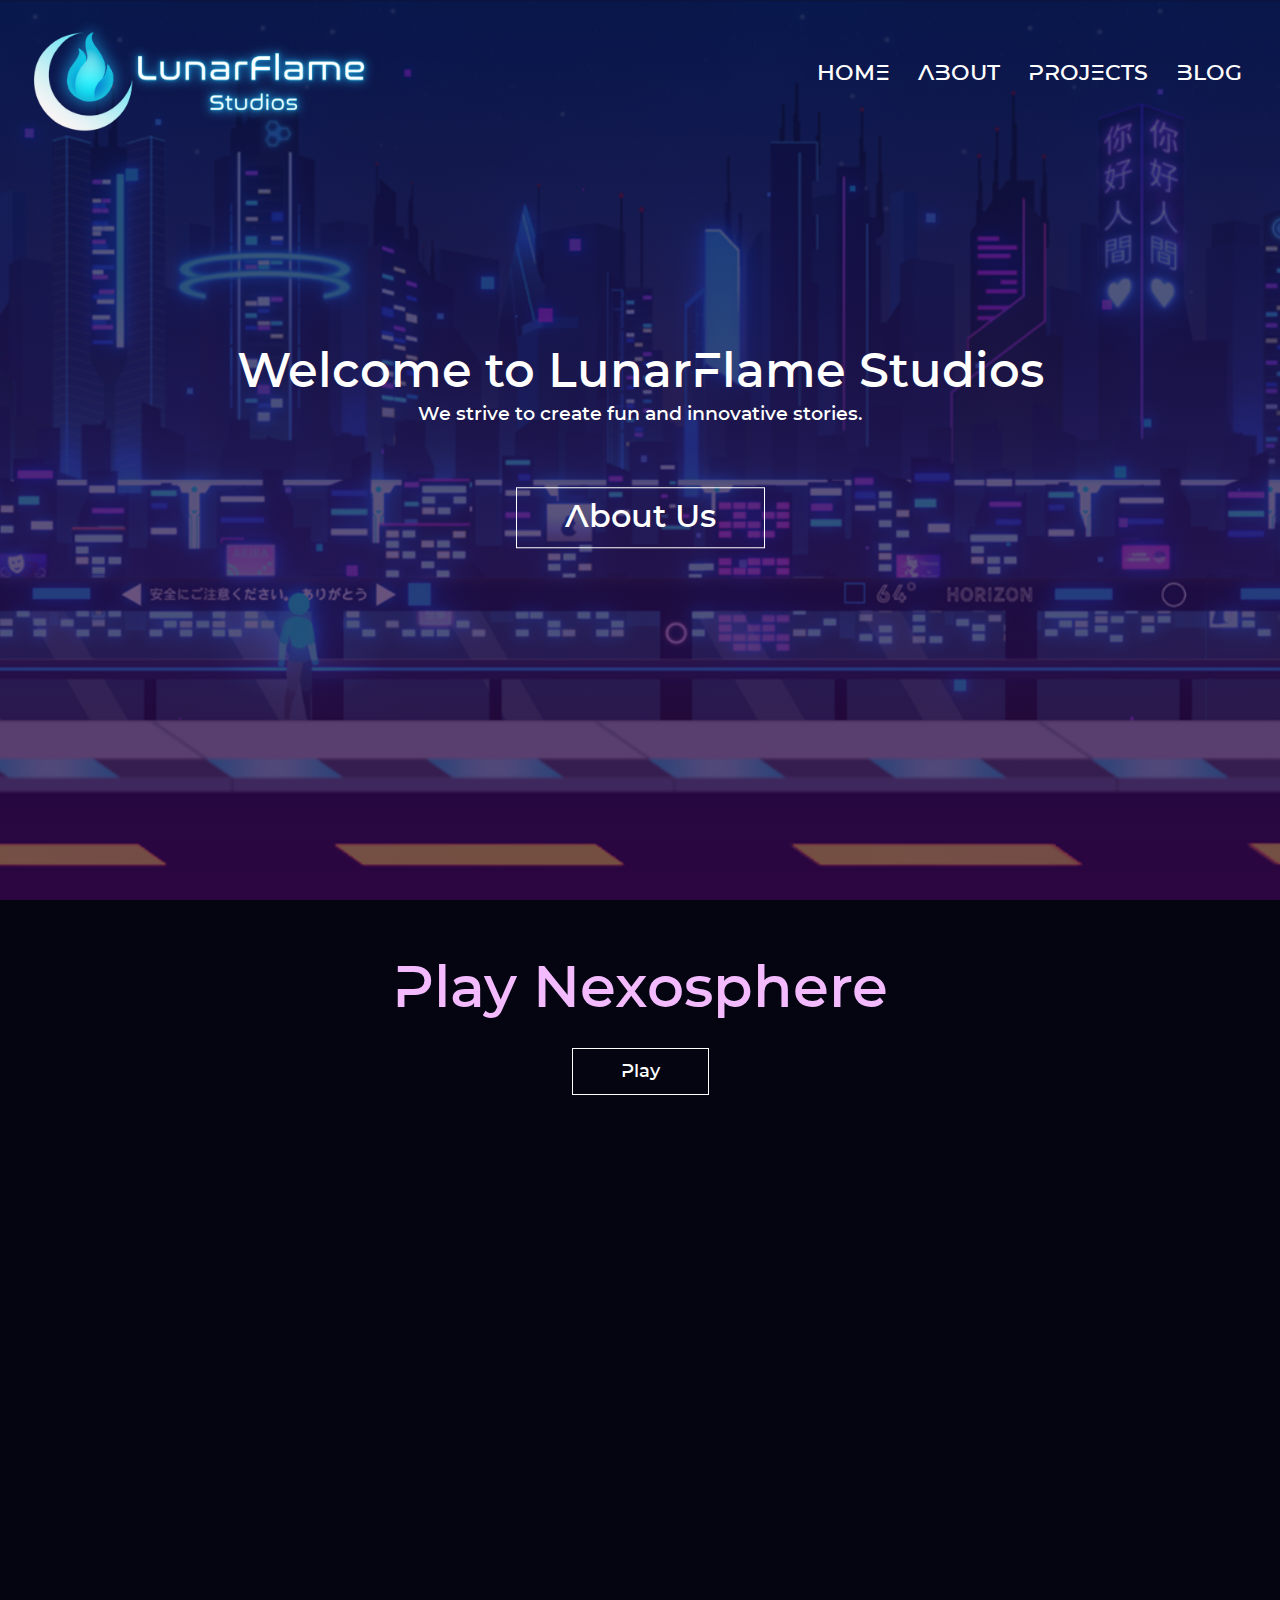
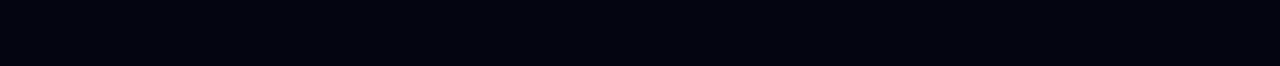
<file: index.html>
<!DOCTYPE html>
<html>
<head>
    <meta name="viewport" content="with=device-width, initial-scale=1.0">
    <title>Lunarflame Studios</title>
    <link rel="stylesheet" href="style.css">
    <link rel="stylesheet" href="assets/font-awesome/css/font-awesome.min.css">
    <link rel="stylesheet" href="animations.css">
    <script src="javascript/home.js" defer></script>
</head>
<body>
    <section class="home-header">
        <nav>
            <a href="index.html"><img src="images/Lunarflame_Logo.png"></a>
            <div class="nav-links header" id="navLinks">
                <i class="fa fa-times" onclick="hideMenu()"></i>
                <ul>
                    <li><a href="index.html">HOME</a></li>
                    <li><a href="pages/about.html">ABOUT</a></li>
                    <li><a href="pages/projects.html">PROJECTS</a></li>
                    <li><a href="pages/blog.html">BLOG</a></li>
                </ul>
            </div>
            <i class="fa fa-bars" onclick="showMenu()"></i>
        </nav>

        <div class="text-box">
            <h1 class="light-effect">Welcome to LunarFlame Studios</h1>
            <p>We strive to create fun and innovative stories.</p>
            <a href="" class="hero-btn">About Us</a>
        </div>
    </section>

<!--Project Quick Links-->
<section class="page-body">
    <h1>Play Nexosphere</h1><br><br>
    <a href="pages/nexosphere.html" class="hero-btn">Play</a>
</section>

<!------JavaScript for Toggle Menu---->
<script>
    var navLinks = document.getElementById("navLinks");
    function showMenu() {
        navLinks.style.right = "0";
    }
    function hideMenu() {
        navLinks.style.right = "-200px";
    }
</script>

</body>
</html>
</file>
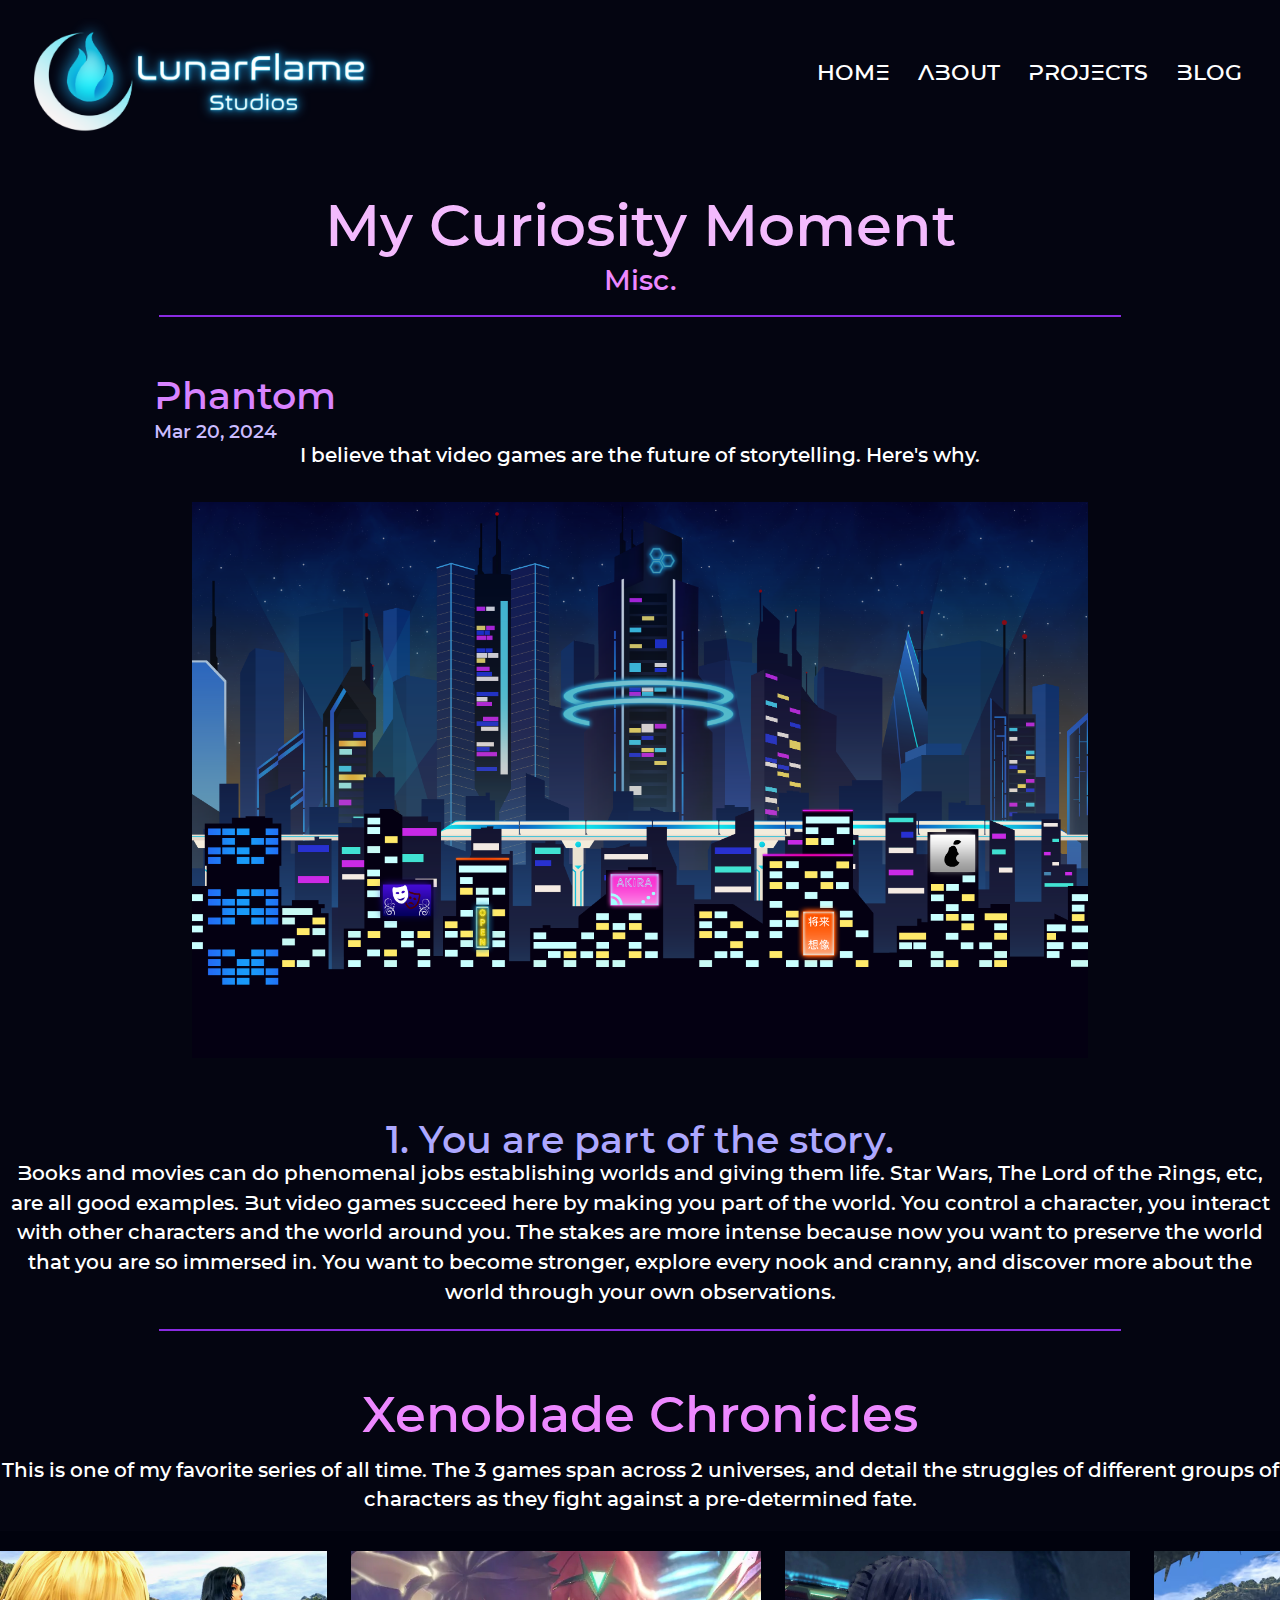
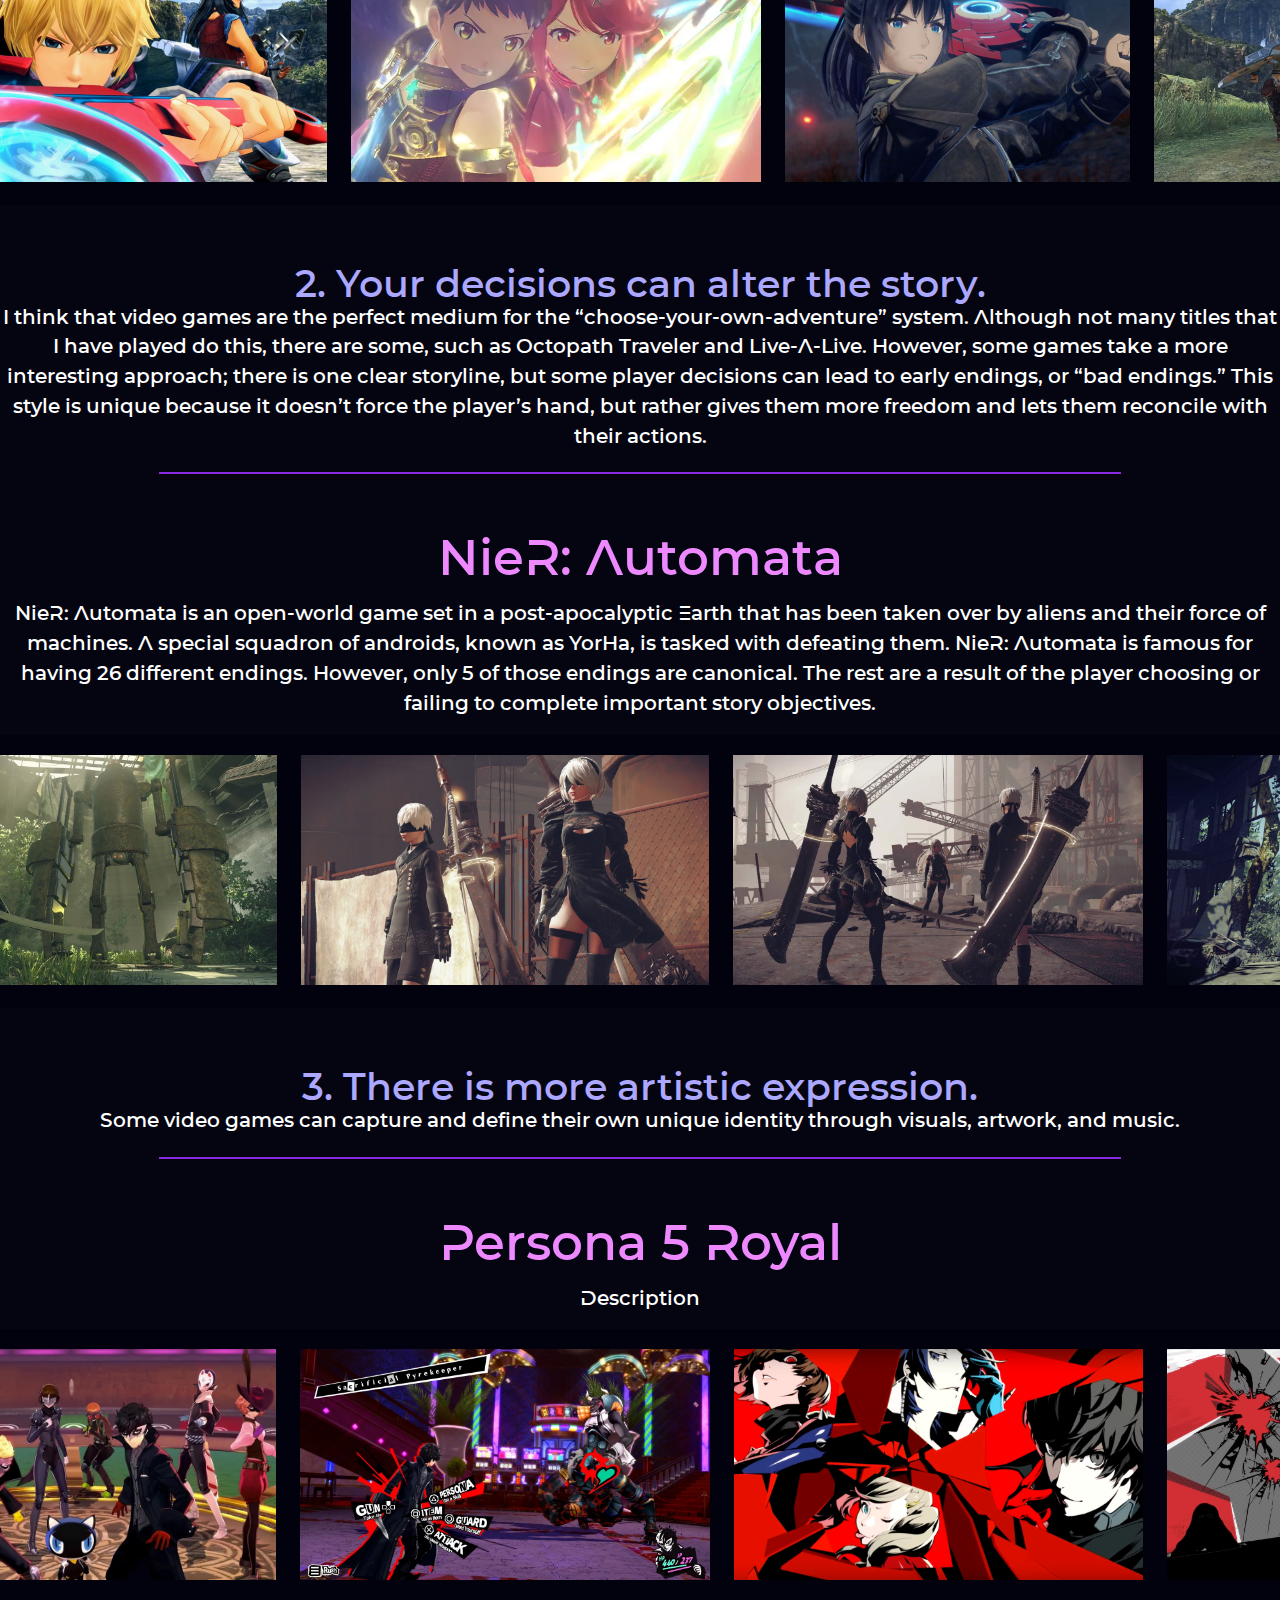
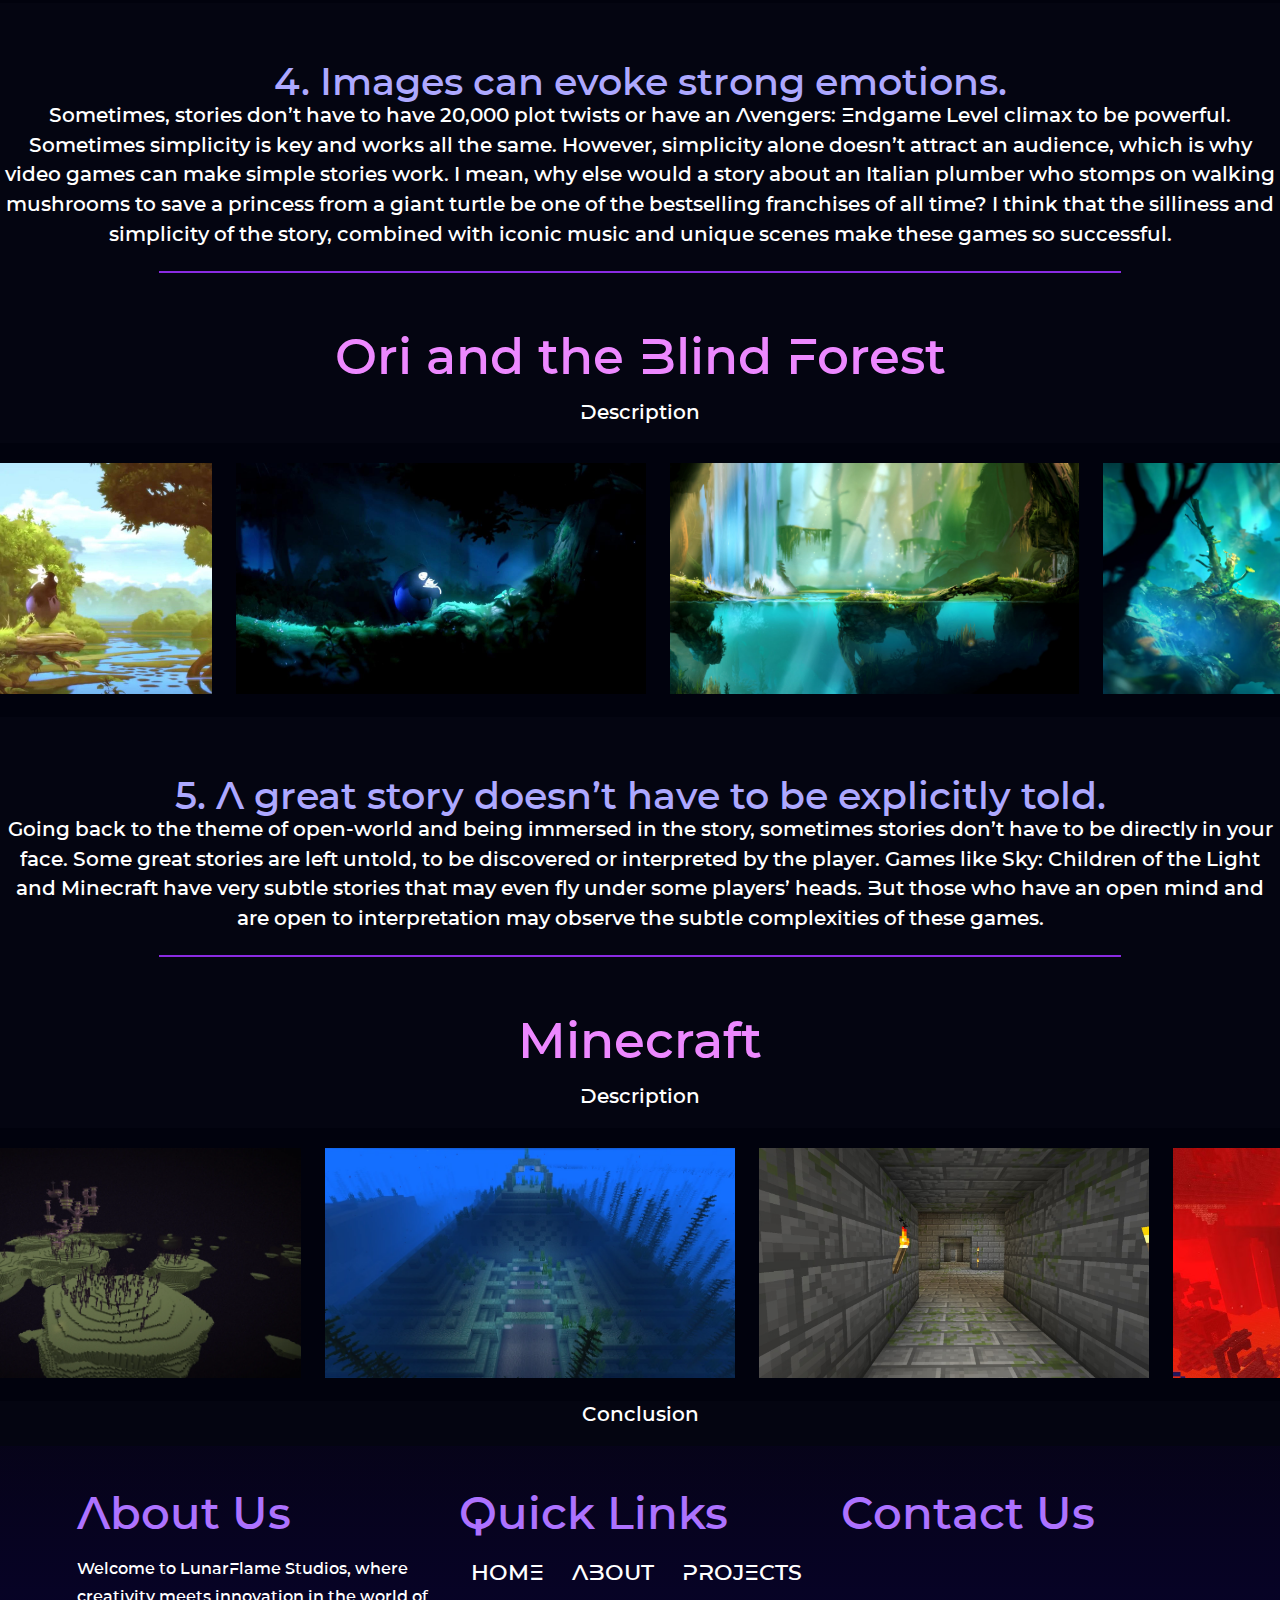
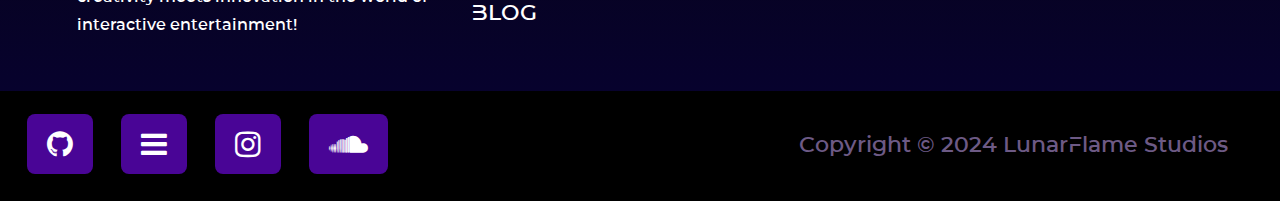
<file: pages/blog/curiosity-moment.html>
<!DOCTYPE html>
<html>
    <head>
        <meta name="viewport" content="width=device-width, initial-scale=1.0">
        <title>My Curiosity Moment - Blog</title>
        <link rel="stylesheet" href="../../style.css">
        <link rel="stylesheet" href="blog-page.css">
        <link rel="stylesheet" href="../../assets/font-awesome/css/font-awesome.min.css">
    </head>
    <body>
        <section class="sub-header">
            <nav>
                <a href="../../index.html"><img src="../../images/Lunarflame_Logo.png"></a>
                <div class="nav-links header" id="navLinks">
                    <i class="fa fa-times" onclick="hideMenu()"></i>
                    <ul>
                        <li><a href="../../index.html">HOME</a></li>
                        <li><a href="../about.html">ABOUT</a></li>
                        <li><a href="../projects.html">PROJECTS</a></li>
                        <li><a href="../blog.html">BLOG</a></li>
                    </ul>
                </div>
                <i class="fa fa-bars" onclick="showMenu()"></i>
            </nav>
        </section>
        
        <section class="page-body">
            <div class="blog-title">
                <h1 id="title">My Curiosity Moment</h1>
                <h5 id="category">Misc.</h5>
                <hr>
            </div>
            <div class="blog-subInfo">
                <h3 id="author">Phantom</h3>
                <h4 id="date">Mar 20, 2024</h4>
            </div>
            <div class="blog-body">
                <p id="description">I believe that video games are the future of storytelling. Here's why.</p>
                <br><br>
                <img class="page-image" id="image" src="../../images/Horizon_Skyline_1.png" alt="">
                <div>
                    <h2 id="subheader">1. You are part of the story.</h2>
                    <p class="margin-top">Books and movies can do phenomenal jobs establishing worlds and giving them life. Star Wars, The Lord of the Rings, etc, are all good examples. But video games succeed here by making you part of the world. You control a character, you interact with other characters and the world around you. The stakes are more intense because now you want to preserve the world that you are so immersed in. You want to become stronger, explore every nook and cranny, and discover more about the world through your own observations.</p>
                </div>
                <hr>

                <div>
                    <h2>Xenoblade Chronicles</h2>
                    <br>
                    <p>This is one of my favorite series of all time. The 3 games span across 2 universes, and detail the struggles of different groups of characters as they fight against a pre-determined fate. </p>
                    <br>
                    <div id="full-width" class="scroll-container">
                        <img src="../../images/blog/Xenoblade-Chronicles-Shulk.png" alt="">
                        <img src="../../images/blog/pyra-rex-xenoblade-2.png" alt="">
                        <img src="../../images/blog/Xenoblade_Chronicles_3_combat_1.0.jpg" alt="">
                        <img src="../../images/blog/xenoblade_1.png" alt="">
                        <img src="../../images/blog/xeno_3_mio.jpg" alt="">
                        <img src="../../images/blog/xeno_3_noah_mio.jpg" alt="">
                        <img src="../../images/blog/orobouros.jpg" alt="">
                    </div>
                </div>

                <div>
                    <h2 id="subheader">2. Your decisions can alter the story.</h2>
                    <p class="margin-top">I think that video games are the perfect medium for the “choose-your-own-adventure” system. Although not many titles that I have played do this, there are some, such as Octopath Traveler and Live-A-Live. However, some games take a more interesting approach; there is one clear storyline, but some player decisions can lead to early endings, or “bad endings.” This style is unique because it doesn’t force the player’s hand, but rather gives them more freedom and lets them reconcile with their actions.</p>
                </div>
                <hr>

                <div>
                    <h2>NieR: Automata</h2>
                    <br>
                    <p>NieR: Automata is an open-world game set in a post-apocalyptic Earth that has been taken over by aliens and their force of machines. A special squadron of androids, known as YorHa, is tasked with defeating them. NieR: Automata is famous for having 26 different endings. However, only 5 of those endings are canonical. The rest are a result of the player choosing or failing to complete important story objectives.</p>
                    <br>
                    <div id="full-width" class="scroll-container">
                        <img src="../../images/blog/NieR_1.jpg" alt="">
                        <img src="../../images/blog/nier_automata_1.jpg" alt="">
                        <img src="../../images/blog/nier_automata_2.png" alt="">
                        <img src="../../images/blog/nier_gameplay.jpg" alt="">
                    </div>
                </div>

                <div>
                    <h2 id="subheader">3. There is more artistic expression.</h2>
                    <p class="margin-top">Some video games can capture and define their own unique identity through visuals, artwork, and music. </p>
                </div>
                <hr>

                <div>
                    <h2>Persona 5 Royal</h2>
                    <br>
                    <p>Description</p>
                    <br>
                    <div id="full-width" class="scroll-container">
                        <img src="../../images/blog/P5R_gang.png" alt="">
                        <img src="../../images/blog/persona-5-royal-all-changes.png" alt="">
                        <img src="../../images/blog/all_out_attack.jpeg" alt="">
                        <img src="../../images/blog/joker.jpeg" alt="">
                    </div>
                </div>

                <div>
                    <h2 id="subheader">4. Images can evoke strong emotions.</h2>
                    <p class="margin-top">Sometimes, stories don’t have to have 20,000 plot twists or have an Avengers: Endgame Level climax to be powerful. Sometimes simplicity is key and works all the same. However, simplicity alone doesn’t attract an audience, which is why video games can make simple stories work. I mean, why else would a story about an Italian plumber who stomps on walking mushrooms to save a princess from a giant turtle be one of the bestselling franchises of all time? I think that the silliness and simplicity of the story, combined with iconic music and unique scenes make these games so successful.</p>
                </div>
                <hr>

                <div>
                    <h2>Ori and the Blind Forest</h2>
                    <br>
                    <p>Description</p>
                    <br>
                    <div id="full-width" class="scroll-container">
                        <img src="../../images/blog/ori_naru.jpg" alt="">
                        <img src="../../images/blog/ori_naru_2.jpg" alt="">
                        <img src="../../images/blog/Ori_scene.jpg" alt="">
                        <img src="../../images/blog/OWW_scene.png" alt="">
                        <img src="../../images/blog/OWW_scene_2.jpg" alt="">
                        <img src="../../images/blog/OWW_scene_3.jpg" alt="">
                    </div>
                </div>

                <div>
                    <h2 id="subheader">5. A great story doesn’t have to be explicitly told.</h2>
                    <p class="margin-top">Going back to the theme of open-world and being immersed in the story, sometimes stories don’t have to be directly in your face. Some great stories are left untold, to be discovered or interpreted by the player. Games like Sky: Children of the Light and Minecraft have very subtle stories that may even fly under some players’ heads. But those who have an open mind and are open to interpretation may observe the subtle complexities of these games.
                    </p>
                </div>
                <hr>

                <div>
                    <h2>Minecraft</h2>
                    <br>
                    <p>Description</p>
                    <br>
                    <div id="full-width" class="scroll-container">
                        <img src="../../images/blog/The_End_-_Outer_Islands.png" alt="">
                        <img src="../../images/blog/MonumentOcean1.png" alt="">
                        <img src="../../images/blog/minecraft_stronghold.jpg" alt="">
                        <img src="../../images/blog/nether_fortress.png" alt="">
                    </div>
                </div>

                <p class="margin-top">Conclusion</p>
                <br>
            </div>
        </section>

        <section class="sub-footer">
            <div class="footer-about-us">
                <h1>About Us</h1>
                <h2>Welcome to LunarFlame Studios, where creativity meets innovation in the world of interactive
                    entertainment!</h2>
            </div>
            <div class="footer-quick-links">
                <h1>Quick Links</h1>
                <div class="nav-links footer" id="navLinks">
                    <ul>
                        <li><a href="../../index.html">HOME</a></li>
                        <li><a href="../about.html">ABOUT</a></li>
                        <li><a href="../projects.html">PROJECTS</a></li>
                        <li><a href="../blog.html">BLOG</a></li>
                    </ul>
                </div>
            </div>
            <div class="footer-contact-us">
                <h1>Contact Us</h1>
            </div>
        </section>
        <section class="copyright">
            <nav>
                <div class="nav-links social-links">
                    <ul>
                        <li>
                            <a class="icon-container github" href="https://github.com/Lunarflame-Studios">
                                <i class="fa fa-github fa-2x"></i>
                            </a>
                        </li>
                        <li>
                            <a class="icon-container discord" href="https://discord.gg/khKCJyjKSm">
                                <i class="fa fa-bars fa-2x"></i>
                            </a>
                        </li>
                        <li>
                            <a class="icon-container insta" href="https://www.instagram.com/phantomforce26/">
                                <i class="fa fa-instagram fa-2x"></i>
                            </a>
                        </li>
                        <li>
                            <a class="icon-container soundcloud" href="https://soundcloud.com/k4p33p4">
                                <i class="fa fa-soundcloud fa-2x"></i>
                            </a>
                        </li>
                    </ul>
                </div>
                <h1 class="copyright-text">Copyright © 2024 LunarFlame Studios</h1>
            </nav>
        </section>
    </body>
</html>
</file>
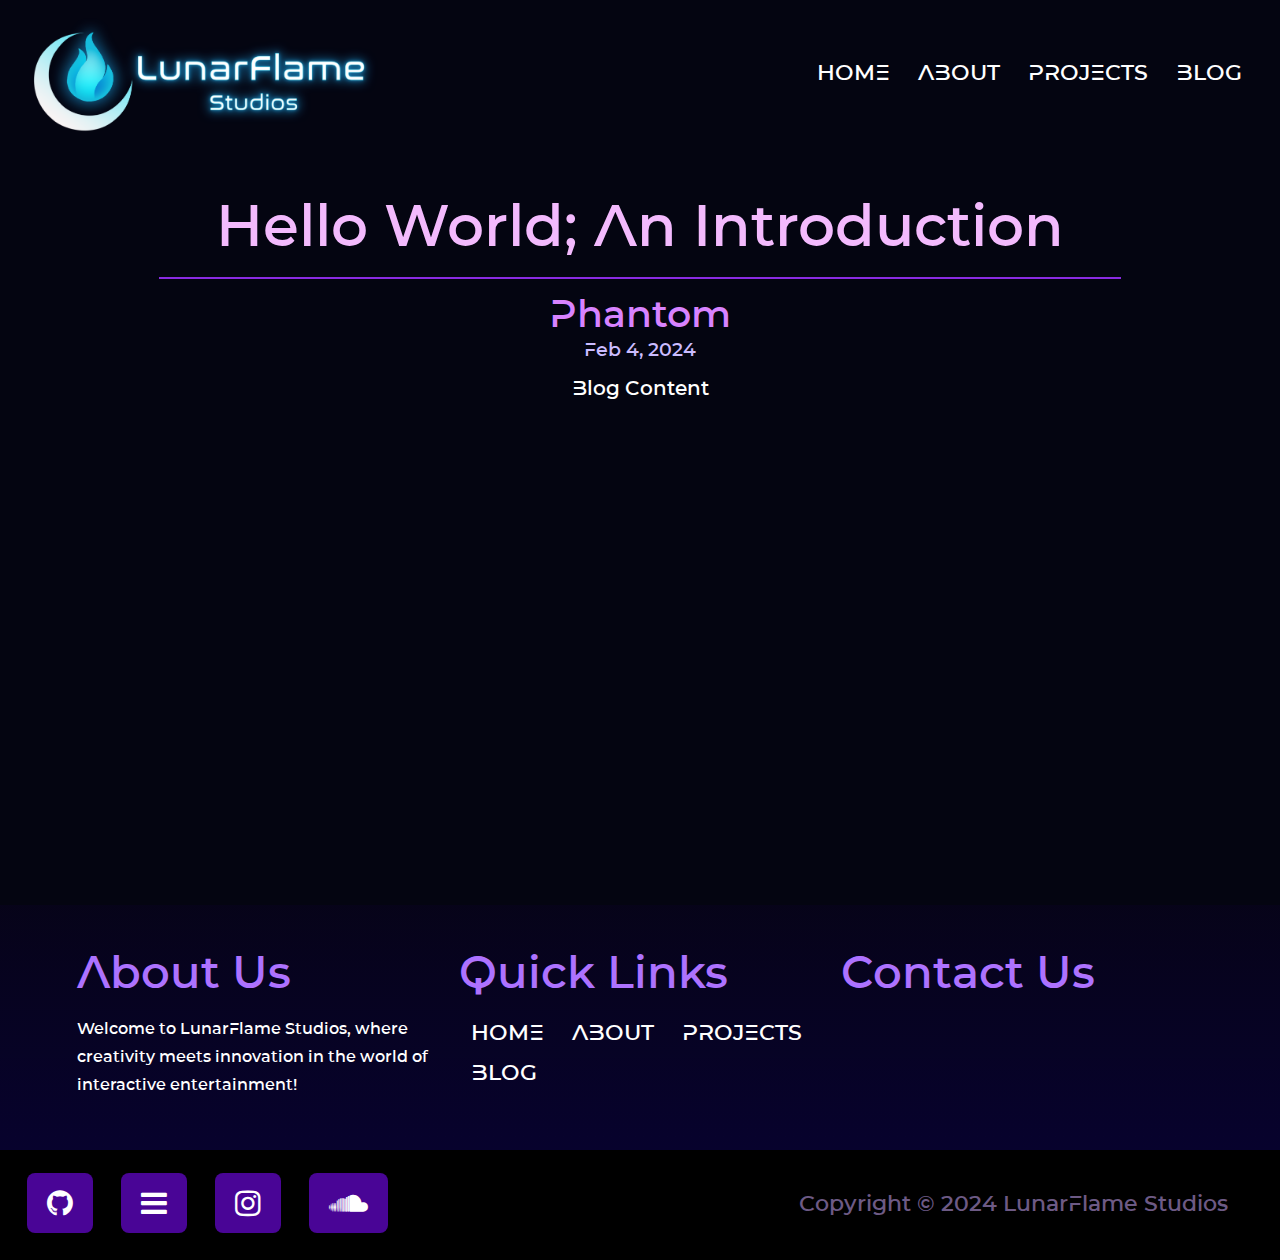
<file: pages/blog/hello-world.html>
<!DOCTYPE html>
<html>
    <head>
        <meta name="viewport" content="with=device-width, initial-scale=1.0">
        <title>Hello World - Blog</title>
        <link rel="stylesheet" href="../../style.css">
        <link rel="stylesheet" href="blog-page.css">
        <link rel="stylesheet" href="../../assets/font-awesome/css/font-awesome.min.css">
    </head>
    <body>
        <section class="sub-header">
            <nav>
                <a href="../../index.html"><img src="../../images/Lunarflame_Logo.png"></a>
                <div class="nav-links header" id="navLinks">
                    <i class="fa fa-times" onclick="hideMenu()"></i>
                    <ul>
                        <li><a href="../../index.html">HOME</a></li>
                        <li><a href="../about.html">ABOUT</a></li>
                        <li><a href="../projects.html">PROJECTS</a></li>
                        <li><a href="../blog.html">BLOG</a></li>
                    </ul>
                </div>
                <i class="fa fa-bars" onclick="showMenu()"></i>
            </nav>
        </section>
        
        <section class="page-body">
            <h1>Hello World; An Introduction</h1><hr>
            <h3>Phantom</h3>
            <h4>Feb 4, 2024</h4>
            <br>
            <p>Blog Content</p>
        </section>

        <section class="sub-footer">
            <div class="footer-about-us">
                <h1>About Us</h1>
                <h2>Welcome to LunarFlame Studios, where creativity meets innovation in the world of interactive
                    entertainment!</h2>
            </div>
            <div class="footer-quick-links">
                <h1>Quick Links</h1>
                <div class="nav-links footer" id="navLinks">
                    <ul>
                        <li><a href="../../index.html">HOME</a></li>
                        <li><a href="../about.html">ABOUT</a></li>
                        <li><a href="../projects.html">PROJECTS</a></li>
                        <li><a href="../blog.html">BLOG</a></li>
                    </ul>
                </div>
            </div>
            <div class="footer-contact-us">
                <h1>Contact Us</h1>
            </div>
        </section>
        <section class="copyright">
            <nav>
                <div class="nav-links social-links">
                    <ul>
                        <li>
                            <a class="icon-container github" href="https://github.com/Lunarflame-Studios">
                                <i class="fa fa-github fa-2x"></i>
                            </a>
                        </li>
                        <li>
                            <a class="icon-container discord" href="https://discord.gg/khKCJyjKSm">
                                <i class="fa fa-bars fa-2x"></i>
                            </a>
                        </li>
                        <li>
                            <a class="icon-container insta" href="https://www.instagram.com/phantomforce26/">
                                <i class="fa fa-instagram fa-2x"></i>
                            </a>
                        </li>
                        <li>
                            <a class="icon-container soundcloud" href="https://soundcloud.com/k4p33p4">
                                <i class="fa fa-soundcloud fa-2x"></i>
                            </a>
                        </li>
                    </ul>
                </div>
                <h1 class="copyright-text">Copyright © 2024 LunarFlame Studios</h1>
            </nav>
        </section>

        <script>
            var navLinks = document.getElementById("navLinks");
            function showMenu() {
                navLinks.style.right = "0";
            }
            function hideMenu() {
                navLinks.style.right = "-200px";
            }
        </script>
    </body>
</html>
</file>
<file: style.css>
* {
    margin: 0;
    padding: 0;
    font-family: montserrat;
}

/* Make Montserrat the default font for all pages. */
@font-face {
    font-family: montserrat;
    src: url(fonts/MontserratAlt1-SemiBold.ttf);
}

body { background-color: #040511; }

/* Home Page ----------------------------------------------------------------------------------- */
/*px --> vw conversion: 0.0703125x*/

/* Main Color Overlay and Image */
.home-header {
    min-height: 100vh;
    width: 100%;
    background-position: center;
    background-size: cover;
    position: relative;
    overflow: hidden;
}

/* Top Menu area, containing the logo and nav links. */
.sub-header nav, .home-header nav {
    display: flex;
    margin: 1% 2%;
    justify-content: space-between;
    align-items: center;
}

/*Lunarflame Logo Image*/
.sub-header nav img, .home-header nav img { width: 28.125vw; }

/* Top Menu Buttons (HOME, ABOUT, PROJECTS, BLOG)  */
.nav-links, .social-links { flex: 1; }

/* Top Menu Buttons */
.header { text-align: right; }

/* Item in Top Menu nav list. */
.nav-links ul li, .social-links ul li {
    list-style: none;
    display: inline-block;
    margin: 8px 12px;
    position: relative;
}

/* Anchor for Top Menu nav list item */
.nav-links ul li a {
    color: white;
    text-decoration: none;
}

/*Home page Center Text Box*/
.text-box {
    width: 90%;
    color: white;
    position: absolute;
    top: 50%;
    left: 50%;
    transform: translate(-50%, -50%);
    text-align: center;
}

/* Project Leo Link Button */
.hero-btn {
    display: inline-block;
    text-decoration: none;
    color: white;
    border: 1px solid white;
    font-size: 1.4vw;
    background: transparent;
    position: relative;
}

/* Hero Button gets a background fill-in when hovered over. */
.hero-btn:hover { transition: 1s; }

.hero-btn.main:hover {
    background: linear-gradient(0.25turn, #7403C07E, #4B0DBE79);
}

/* Container for all elements that are center aligned on the screen. */
.center-container {
    position: fixed;
    top: 50%;
    left: 50%;
    display: flex;
    justify-content: center;
    align-items: center;
}

/* Circles on the Home Page. */
.circle {
    position: absolute;
    transform: translate(-50%, -50%);
}

/* Background Image */
.home-background { 
    background-image: linear-gradient(black, black), url(images/vfx/Background.png); 
    z-index: 0;
}

/* Header, Footer, and General Structure ------------------------------------------------------- */

.background {
    position: relative;
    background-image: linear-gradient(#130A44, #040511 20%);
    overflow: hidden;
}

/*Primary Titles*/
.page-body h1 {
    font-size: 4.5vw;
    color: #f3bafd;
    margin-top: 5%;
}

/*Secondary Titles*/
.page-body h2 {
    font-size: 3.9vw;
    color: #ed88ff;
    margin-top: 5%;
}

/*Paragraph Content*/
.page-body p {
    font-size: 1.55vw;
    color: white;
    line-height: 150%;
}

/*Image on any Website Page*/
.page-image { max-width: 70%; }

/*Horizontal Break*/
hr {
    width: 75%;
    border: 1px solid blueviolet;
    margin: 20px auto;
}

/* div container for copyright section */
.copyright {
    position: relative;
    z-index: 12;
    background-color: black;
    text-align: right;
    padding: 15px;
}

/*Copyright text*/
.copyright-text {
    font-size: 1.69vw;
    color: #6d5a85;
    padding: 0% 3%;
}

/* Nav links for copyright section */
.copyright nav {
    display: flex;
    justify-content: space-between;
    align-items: center;
}

/* Icon containers for external links */
.icon-container {
    border-radius: 8px;
    margin: 0px;
    display: inline-block;
    padding: 15px 20px;
    transition: all ease 0.3s;

    color: white;
}

/* Icon container images*/
.social-links i {
    font-size: 140%;
    color: white;
    transition: all ease 0.3s;
}

/* div class for list of external links */
.social-links { display: flex; }

/* Scrollbar ----------------------------------------------------------------------------------- */

/* Container for the scrollbar */
.scroll-container {
    background-color: #00010c9f;
    overflow: auto;
    white-space: nowrap;
    padding: 10px;
    scrollbar-color: #fc0fc0 rgb(3, 0, 21);
}

/* An individual image in a scroll container */
.scroll-container img {
    padding: 10px;
    max-width: 50%;
    max-height: 18vw;
    align-items: center;
}

/* Dropdowns ----------------------------------------------------------------------------------- */

.drop-btn {
    background-color: transparent;
    border-color: transparent;
}

.dropdown {
    position: relative;
    display: inline-block;
    align-content: center;
}

.dropdown-content {
    display: none;
    position: absolute;
    background-color: #25124d;
    min-width: 160px;
    box-shadow: 0px 8px 16px 0px rgba(0, 0, 0, 0.2);
    z-index: 5;
    transform: translateX(11%);
    padding: 0 20px;
}

.dropdown-content a {
    padding: 0% 20%;
    text-decoration: none;
    color: inherit;
}

.dropdown:hover .dropdown-content { display: block; }

.dropdown:hover .drop-btn { background-color: rgba(255, 255, 255, 0.1);}

/* Other --------------------------------------------------------------------------------------- */

.typewriter-v2 span { display: none; }

/* Gives any element a slight top margin*/
/* .margin-top { margin-top: 4%; }

/* Styles for the zoomed-in image overlay */
#overlay {
    display: none;
    position: fixed;
    top: 0;
    left: 0;
    width: 100%;
    height: 100%;
    background-color: rgba(0, 0, 0, 0.8);
    z-index: 100;
}

/* Styles for the zoomed-in image */
#zoom-in {
    display: none;
    position: fixed;
    top: 50%;
    left: 50%;
    transform: translate(-50%, -50%);
    max-width: 80%;
    max-height: 80%;
    z-index: 101;
}

/* Mobile UI ----------------------------------------------------------------------------------- */
@media(max-width: 700px) {

    /*Lunarflame Logo Image*/
    .sub-header nav img, .home-header nav img { width: 200px; }

    /* (Welcome to LunarFlame Studios)*/
    .text-box h1 { font-size: 8vw; }

    /*Description*/
    .text-box p {
        margin: 10px 0 40px;
        font-size: 3vw;
        color: white;
    }

    /* Link to Project Leo */
    .text-box a {
        margin-top: 0;
        font-size: 6vw;
    }

    /* Item in Top Menu nav list */
    .nav-links ul li { 
        display: block;
        margin: 5vh 0px;
    }

    /* Anchor for Top Menu nav list item */
    .nav-links a { font-size: 5vw; }

    /* Anchor for Social Links list item */
    .social-links a {
        text-decoration: none;
        font-size: 8vw;
    }

    /* Top Menu Buttons go to the side bar on the Mobile View. */
    .nav-links {
        position: fixed;
        background: linear-gradient(#03002e, #0a0068);
        height: 100vh;
        width: 200px;
        top: 0;
        right: -200px;
        text-align: left;
        z-index: 10;
        transition: 1s;
    }

    /* Social Links go under the Nav Links on the Mobile View. */
    .social-links {
        position: fixed;
        width: 200px;
        right: -200px;
        text-align: left;
        top: 40vh;
        z-index: 2;
        background-color: transparent;
        transition: 1s;
    }

    /* Show sidebar on mobile view. */
    .sub-header nav i, .home-header nav i {
        display: block;
        color: white;
        margin: 10px;
        font-size: 10vw;
        cursor: pointer;
    }

    /* Nav Links list */
    .nav-links ul { 
        margin: 8vh 4vh;
        text-align: center;
    }

    /* Social Links list */
    .social-links ul { 
        margin: 10vh 4vh;
        text-align: center;
    }

    /* Social Links icons turn pink when hovered over. */
    .social-links i:hover { color: #eb96f7; }

    /* Nav Links icons turn pink when hovered over. */
    .nav-links a:hover { color: #eb96f7; }

    .hero-btn { padding: 3vw 8vw; }

    /* Gives a dark blue gradient to every page with content. */
    .page-body {
        width: 100%;
        min-height: 84vh;
        text-align: center;
    }

    /*Primary Titles*/
    .page-body h1 {
        font-size: 7.5vw;
        padding-top: 10%;
    }

    /*Paragraph Content*/
    .page-body p {
        font-size: 3vw;
        margin: 5%;
    }

    /*Footer for all site pages*/
    .sub-footer { display: none; }

    /*Sub-Footer Titles*/
    .sub-footer h1 { font-size: 2.25vw; }

    /*Copyright text*/
    .copyright-text {
        font-size: 2.25vw;
        padding: 2%;
        line-height: 110%;
    }
}

/* Desktop UI ---------------------------------------------------------------------------------- */

@media(min-width: 701px) {

    * {
        cursor: none;
        scrollbar-color: #0A52F2 #03002e;
    }

    /* Gives a dark blue gradient to every page with content. */
    .page-body {
        width: 100%;
        min-height: 78vh;
        text-align: center;
    }

    .sub-header, .page-body {
        position: relative;
        z-index: 3;
    }

    /* (Welcome to LunarFlame Studios)*/
    .text-box h1 { font-size: 3.75vw; }

    /*Description*/
    .text-box p {
        margin: 10px 0 40px;
        font-size: 1.5vw;
        color: white;
    }

    /* Link to Project Leo */
    .text-box a {
        margin-top: 2%;
        font-size: 2.53vw;
    }

    /* Hide sidebar on desktop view */
    .sub-header nav i, .home-header nav i { display: none; }

    /* Item in Top Menu nav list. */
    .nav-links li::after {
        content: '';
        width: 0%;
        height: 4px;
        background-color: blueviolet;
        display: block;
        margin: auto;
        transition: 0.5s;
    }

    /* Anchor for Item in Top Menu nav list. */
    .nav-links a, .social-links a { font-size: 1.68vw; }

    .hero-btn { padding: 1.15vw 3.75vw; }

    /* Icon container backgrounds should only show on the desktop view. */
    .icon-container { background-color: #490596; }

    /* Icon container background darkens when hovered over. */
    .icon-container:hover {
        background-color: #2b005c;
        box-shadow: 0px 0px 50px #00000000;
    }

    /*Footer for all site pages*/
    .sub-footer {
        display: grid;
        grid-template-columns: 1fr 1fr 1fr;
        gap: 20px;
        position: relative;
        padding: 50px 6vw;
        background-image: linear-gradient(#0c002b50, #09003f9c);
    }

    /*Sub-Footer Titles*/
    .sub-footer h1 {
        color: #ad72ff;
        font-size: 3.5vw;
        margin-bottom: 5%;
    }

    /*Sub-Footer Subtext*/
    .sub-footer h2 {
        color: white;
        font-size: 1.26vw;
        line-height: 175%;
    }

    /*Links under Contact Us Form*/
    .footer-contact-us a { text-decoration: none; }

    /*Sub-Footer Subtext v2*/
    .sub-footer h3  {
        color: #9192fc;
        font-size: 1.35vw;
        line-height: 175%;
        padding: 0;
    }

    /* Subtext link turns dark blue when hovered over. */
    .sub-footer h3:hover { color: #5663f0; }

    .copyright-text:hover { color: #46325e;}
}

/* --------------------------------------------------------------------------------------------- */

@media(max-width: 700px) {
    .panner { display: none; }
    .pointer { display: none; }
}

@media(min-width: 701px) {
    .panner {
        position: fixed;
        left: calc(50% - 75px);
        background: lighten(#333, 10%);
        width: 150px;
        height: 150px;
        line-height: 150px;
        text-align: center;
        margin: 3em auto;
    }

    .pointer {
        --mouse-color: white;

        content: '';
        background: var(--mouse-color);
        width: 20px;
        height: 20px;
        transform: rotate(45deg);
        position: fixed;
        z-index: 110;
        display: block;
        outline-color: var(--mouse-color);
        outline-style: solid;
        outline-width: 2px;
        animation: cursor 1s infinite;
        box-shadow: 0px 0px 20px var(--mouse-color);
        pointer-events: none;
    }
}

@keyframes cursor {
  from {
    outline-offset: 0px;
  }

  to {
    outline-offset: 10px;
    outline-color: transparent;
  }
}
</file>
<file: animations.css>
:root { --circuit-color: #fc1bfccc; }

@keyframes lights {
    0% {
      /*color: hsl(230, 40%, 80%); */
      text-shadow:
        0 0 1em hsla(320, 100%, 50%, 0.2),
        0 0 0.125em hsla(320, 100%, 60%, 0.3),
        -1em -0.125em 0.5em hsla(40, 100%, 60%, 0),
        1em 0.125em 0.5em hsla(200, 100%, 60%, 0);
    }
    
    30% { 
      /*color: hsl(230, 80%, 90%); */
      text-shadow:
        0 0 1em hsla(320, 100%, 50%, 0.5),
        0 0 0.125em hsla(320, 100%, 60%, 0.5),
        -0.5em -0.125em 0.25em hsla(40, 100%, 60%, 0.2),
        0.5em 0.125em 0.25em hsla(200, 100%, 60%, 0.4);
    }
    
    40% { 
      /*color: hsl(230, 100%, 95%); */
      text-shadow:
        0 0 1em hsla(320, 100%, 50%, 0.5),
        0 0 0.125em hsla(320, 100%, 90%, 0.5),
        -0.25em -0.125em 0.125em hsla(40, 100%, 60%, 0.2),
        0.25em 0.125em 0.125em hsla(200, 100%, 60%, 0.4);
    }
    
    70% {
      /*color: hsl(230, 80%, 90%); */
      text-shadow:
        0 0 1em hsla(320, 100%, 50%, 0.5),
        0 0 0.125em hsla(320, 100%, 60%, 0.5),
        0.5em -0.125em 0.25em hsla(40, 100%, 60%, 0.2),
        -0.5em 0.125em 0.25em hsla(200, 100%, 60%, 0.4);
    }
    
    100% {
      /*color: hsl(230, 40%, 80%); */
      text-shadow:
        0 0 1em hsla(320, 100%, 50%, 0.2),
        0 0 0.125em hsla(320, 100%, 60%, 0.3),
        1em -0.125em 0.5em hsla(40, 100%, 60%, 0),
        -1em 0.125em 0.5em hsla(200, 100%, 60%, 0);
    }
    
}

.light-effect{
    margin: auto;
    font-weight: 300;
    animation: lights 5s 750ms linear infinite;
 }

 /*--------------------------------------------------------------------------------------------- */

.gradient {
  background-size: 200% auto;
  -webkit-background-clip: text;
  background-clip: text;
  -webkit-text-fill-color: transparent;
  animation: gradient 12s linear infinite;
}

.gradient.v1 {
   background-image: linear-gradient(
    -225deg,
    #FA7FFF 0%,
    #B98EFC 20%,
    #B55DE8 40%,
    #8DA0FE 60%,
    #C490FF 80%,
    #FA7FFF 100%
  );
  text-shadow: 0 0 60px #8da0feD1;
}

.gradient.v2 {
  background-image: linear-gradient(
    -225deg,
    #01AEF3 0%,
    #464CE7 20%,
    #A818D4 40%,
    #D80D9A 60%,
    #6A5FC7 80%,
    #01AEF3 100%
  );
  text-shadow: 0 0 60px #464BE7E3;
}

.gradient.v3 {
  background-image: linear-gradient(
    -225deg,
    #F10080 0%,
    #8B0D88 20%,
    #5E2390 40%,
    #034EA2 60%,
    #8D0D88 80%,
    #F10080 100%
  );
  text-shadow: 0 0 60px #3204E7DE;
}

.gradient.v4 {
  background-image: linear-gradient(
    -225deg,
    #F54952 0%,
    #660F56 20%,
    #280659 40%,
    #422680 60%,
    #660F56 80%,
    #F54952 100%
  );
  text-shadow: 0 0 60px #0a53f287;
}

.gradient.v5 {
  background-image: linear-gradient(
    -225deg,
    #14F2E0 0%,
    #6E9EEB 20%,
    #9A75F0 40%,
    #F320FA 60%,
    #9A75F0 80%,
    #14F2E0 100%
  );
  text-shadow: 0 0 60px #070EE8BF;
}

@keyframes gradient {
  to { background-position: 200% center; }
}

/* --------------------------------------------------------------------------------------------- */

/* Home Page Animations */

/* fade-out-all is used in the initial fade-out animation.
 * fade-out-sub is placed underneath all other elements, and is used in all subsequent fade-outs.
 */

#fade-out-all, #fade-out-sub {
  width: 100vw;
  height: 100vh;
  position: fixed;
  display: flex;
  justify-content: center;
  align-items: center;
  top: 0;
}

/* Top Menu area, containing the logo and nav links. */
#home-header-nav {
  z-index: 2;
  position: relative;

  opacity: 1;

  animation-name: subheader-nav;
  animation-duration: 3s;
  animation-timing-function: cubic-bezier(0.37, 0, 0.63, 1);
}

/* The UI Frame image that appears in the background. */
#ui-frame {
  position: absolute;
  z-index: 0;
  transform: translate(-50%, -50%);
  transform-origin: center;

  top: 50%;
  left: 50%;

  opacity: 1;

  animation-name: ui-frame;
  animation-duration: 2.5s;
  animation-timing-function: cubic-bezier(0.33, 0, 0.68, 1);
}

/* The main text content of the home page. */
#main-content {
  opacity: 1;
  z-index: 1;

  animation-name: main-content;
  animation-duration: 4s;
  animation-timing-function: cubic-bezier(0.33, 0, 0.68, 1);
}

/* The 3 inner circles in the center of the screen view. */
#center-circle {
  animation-name: center-circle;
  animation-duration: 2.5s;
  animation-timing-function: cubic-bezier(0.33, 0, 0.68, 1);
}

/* The 3 outer concentric circles centered on the screen view. */
#outer-circle {
  animation-name: outer-circle;
  animation-duration: 8s;
  animation-timing-function: cubic-bezier(0.33, 0, 0.68, 1);
}

/* Circles 4, 5, and 6 are the outer circles. */
#circle-v4 {
  transform-origin: center;
  transform: translate(-50%, -50%) scale(1.1);
}

#circle-v5 {
  transform-origin: center;
  transform: translate(-50%, -50%) scale(1.3);
}

#circle-v6 {
  transform-origin: center;
  transform: translate(-50%, -50%) scale(2);
}

/* Apply infinite rotation animations to all circles. */
#circle-v1 img { animation: clockwise 5s linear infinite; }
#circle-v2 img { animation: counterclockwise 6s linear infinite; }
#circle-v3 img { animation: clockwise 5.5s linear infinite; }
#circle-v4 img { animation: clockwise 30s linear infinite; }
#circle-v5 img { animation: counterclockwise 100s linear infinite; }
#circle-v6 img { animation: clockwise 150s linear infinite; }

@media(max-width: 700px) {
  #circle-v6 { display: none; }
}

@keyframes subheader-nav {
  0% { opacity: 0; }
  70% { opacity: 0; }
  100% { opacity: 1; }
}

@keyframes ui-frame {
  0% {
    opacity: 0;
    transform: translate(-50%, -50%) scale(0.4);
  }

  30% { opacity: 0;}

  50% {
    opacity: 0.9;
    transform: translate(-50%, -50%) scale(0.4);
  }

  75% { transform: translate(-50%, -50%) scale(1); }

  100% { 
    opacity: 1;
    transform: translate(-50%, -50%) scale(1); 
  }
}

@keyframes main-content {
  0% { opacity: 0; }
  70% { opacity: 0; }
  100% { opacity: 1; }
}

@keyframes center-circle {
  0% { 
    opacity: 0;
    scale: 1.2; 
  }

  80% { 
    opacity: 0;
    scale: 1.2; 
  }

  100% { 
    opacity: 1;
    scale: 1; 
  }
}

@keyframes outer-circle {
  0% { opacity: 0; }
  50% { opacity: 0; }
  100% { opacity: 1; }
}

@keyframes clockwise {
  from { transform: rotate(0deg); }
  to { transform: rotate(360deg); }
}

@keyframes counterclockwise {
  from { transform: rotate(0deg); }
  to { transform: rotate(-360deg); }
}

@media (max-width: 700px) {
  #ui-frame { display: none; }
}

/* --------------------------------------------------------------------------------------------- */

/* Button Animations */

.button.fill:hover, .button.fill:focus {
  box-shadow: inset 0 0 0 2em var(--hover);
}

.button.pulse:hover, .button.pulse:focus {
  animation: pulse 1s;
  box-shadow: 0 0 0 2em transparent;
}

@keyframes pulse {
  0% { box-shadow: 0 0 0 0 var(--hover); }
}

.button.close:hover, .button.close:focus {
  box-shadow: 
    inset -3.5em 0 0 0 var(--hover), 
    inset 3.5em 0 0 0 var(--hover);
}

.button.raise:hover, .button.raise:focus {
  box-shadow: 0 0.5em 0.5em -0.4em var(--hover);
  transform: translateY(-0.25em);
}

.button.up:hover, .button.up:focus {
  box-shadow: inset 0 -3.25em 0 0 var(--hover);
}

.button.slide:hover, .button.slide:focus {
  box-shadow: inset 13em 0 0 0 var(--hover);
}

.button.offset {
  box-shadow: 
    0.3em 0.3em 0 0 var(--color), 
    inset 0.3em 0.3em 0 0 var(--color);
}

.button.offset:hover, .button.offset:focus {
  box-shadow: 
    0 0 0 0 var(--hover), 
    inset 6em 3.5em 0 0 var(--hover);
}

/* Change colors later. */
.button.fill {
  --color: #A972CB;
  --hover: #CB72A9;
}

.button.pulse {
  --color: white;
  --hover: #b16eef;
}

/* Change colors later. */
.button.close {
  --color: #ff7f82;
  --hover: #ff7fff;
}

/* Change colors later. */
.button.raise {
  --color: #9A0A0A;
  --hover: #580303;
}

/* Change colors later. */
.button.up {
  --color: #F3C757;
  --hover: #F08500;
}

@media(min-width: 701px) {
  .button.slide {
    --color: #8fc866;
    --hover: #66c887;
  }
}

@media(max-width: 700px) {
  .button.slide {
    --color: #131FAA;
    --hover: #6633C6;
  }
}

/* Change colors later. */
.button.offset {
  --color: #00D4F9;
  --hover: #0091D6;
}

.button:hover, .button:focus {
  border-color: var(--hover);
  color: white;
}

.button {
  background: none;
  border: 2px solid;
  color: var(--color);
  font: inherit;
  transition: 0.25s;
}

/* --------------------------------------------------------------------------------------------- */

/* Nav Bar Animations */

.hover-effect.light-blue {
  background-image: linear-gradient(
    to right,
    #30c0eb,
    #01AEF3 50%,
    white 50%
  );
}

.hover-effect.light-blue::before { background: linear-gradient(to left, #30c0eb, #01AEF3); }

.hover-effect.blue {
  background-image: linear-gradient(
    to right,
    #010FCC,
    #000A83 50%,
    white 50%
  );
}

.hover-effect.blue::before { background: linear-gradient(to left, #010FCC, #000A83); }

.hover-effect.purple {
  background-image: linear-gradient(
    to right,
    #953DF5,
    #4E26E2 50%,
    white 50%
  );
}

.hover-effect.purple::before { background: linear-gradient(to left, #953DF5, #4E26E2); }

.hover-effect.pink {
  background-image: linear-gradient(
    to right,
    #F019E1,
    #FA7FFF 50%,
    white 50%
  );
}

.hover-effect.pink::before { background: linear-gradient(to left, #F019E1, #FA7FFF); }

.hover-effect {
  background-size: 200% 100%;
  background-position: -100%;
  display: inline-block;
  padding: 5px 0;
  position: relative;
  -webkit-background-clip: text;
  -webkit-text-fill-color: transparent;
  transition: all 0.3s ease-in-out;
}

.hover-effect::before {
  content: '';
  display: block;
  position: absolute;
  bottom: -3px;
  left: 0;
  width: 0;
  height: 3px;
  transition: all 0.3s ease-in-out;
}

.hover-effect:hover { background-position: 0; }

.hover-effect:hover::before { width: 100%; }

/* --------------------------------------------------------------------------------------------- */

/* Image Border */
@media(min-width: 701px) {
  .offset-border {
    --color: #30C0EB; /* the border color */
    --border: 10px;     /* the border thickness */
    --offset: 20px;     /* control the offset */
    --gap: 5px;         /* the gap on hover */
    
    --_c: var(--color) var(--border), #0000 0 calc(100% - var(--border)),var(--color) 0;
    --_o: calc(3 * var(--offset));

    padding: 
      calc(var(--gap) + var(--border))
      calc(var(--gap) + var(--border) + var(--offset))
      calc(var(--gap) + var(--border) + var(--offset))
      calc(var(--gap) + var(--border));

    background: 
      linear-gradient(var(--_c)) var(--_o) var(--_o), 
      linear-gradient(90deg,var(--_c)) var(--_o) var(--_o);

    background-size: calc(100% - var(--_o)) calc(100% - var(--_o));
    background-repeat: no-repeat;
    filter: grayscale(0.5);
    transition: 0.5s;
  }

  .offset-border.light-blue { --color:#30C0EB; }

  .offset-border.blue { --color: #010FCC; }

  .offset-border.pink { --color: #F019E1; }

  .offset-border.purple { --color: #953DF5; }

  .offset-border:hover {
    background-position: 0px 0px;
    background-size: calc(100% - var(--offset)) calc(100% - var(--offset));
    filter: grayscale(0);
  }
}

@media(min-width: 701px) {
  #orb-light-blue, #orb-blue, #orb-purple, #orb-pink {
    position: absolute;
    z-index: 0;
    height: auto;
  }

  #ui-circuit-1, #ui-circuit-2 {
    position: fixed;
    z-index: 0;
    width: 100%;
    height: 100%;
    mask-repeat: no-repeat;
    mask-size: 100%;

    background-image: linear-gradient(
      to right,
      #4c5fde0c 48%,
      var(--circuit-color) 50%,
      #4c5fde0c 52%
    );

    background-size: 300% auto;
    animation: 
      circuit-pulse 28s linear infinite,
      color-swap 55s linear infinite;
  }

  #ui-circuit-1 {
    /* maskImage property is set in animations.js*/
    /* mask-image: url(/images/vfx/Circuit_1.svg); */
    top: 6%;
  }

  #ui-circuit-2 {
    /* maskImage property is set in animations.js*/
    /* mask-image: url(/images/vfx/Circuit_2.svg); */
    top: 7%;
  }
}

@media(min-width: 1521px) {
  #ui-circuit-1, #ui-circuit-2 { top: 7%; }
}

@keyframes circuit-pulse {
  to { background-position: 300% center; }
}

@media(max-width: 700px) {
  #orb-light-blue, #orb-blue, #orb-purple, #orb-pink { display: none; }

  #ui-circuit-2 { display: none; }
}

@keyframes orb-pulse {
  0% { opacity: 0.05; }
  15% { opacity: 0.05; }
  50% { opacity: 0.8; }
  100% { opacity: 0.05; }
}

@keyframes color-swap {
  0% { --circuit-color: #fc1bfcb3; }
  100% { --circuit-color: #4c60deb3; }
}
</file>
<file: pages/blog/blog-page.css>
/*Author*/
.page-body h3 {
    margin-top: 16px;
    font-size: 3vw;
    color: #d883ff;
}

/*Date*/
.page-body h4 {
    margin-top: 8px;
    font-size: 1.5vw;
    color: #cbbcff;
}

/*Category*/
.page-body h5 {
    margin-top: 12px;
    font-size: 2.2vw;
    color: #ed88ff;
}

/* Div container for author and date */
.blog-subInfo {
    text-align: left;
    margin-left: 12%;
    margin-top: 5%;
    margin-right: 15%;
}

/* Div container for rest of article */
.blog-pageBody {
    text-align: left;
    margin-left: 10%;
    margin-top: 5%;
    margin-right: 10%;
}

/* An h2 subheader. Applies a different color than a normal h2 header. */
#subheader {
    font-size: 3vw;
    color: #ada8ff;
}

/* Unused??? */
#subcategory {
    display: inline-flex;
}

/* Used by the div container for scrollbars to widen them closer to viewport width. */
#full-width {
    margin: 0 -12%;
}
</file>
